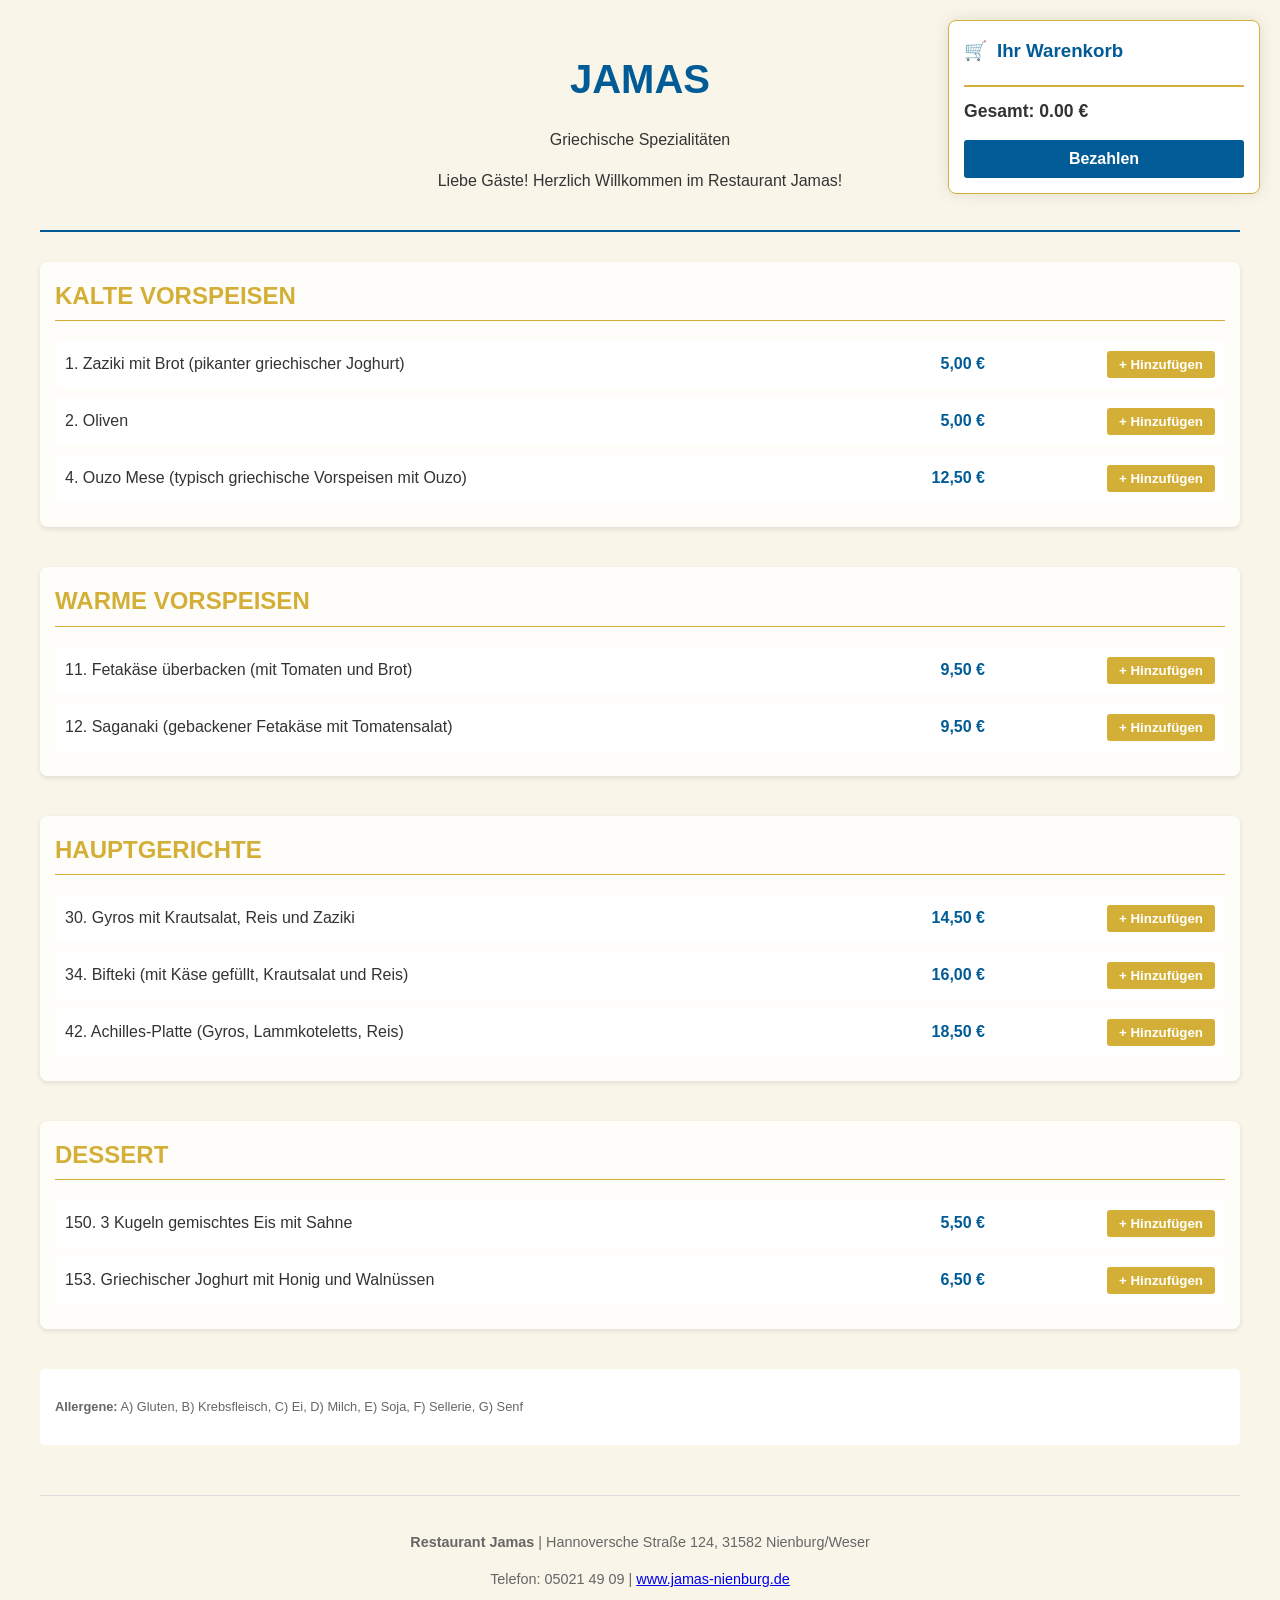
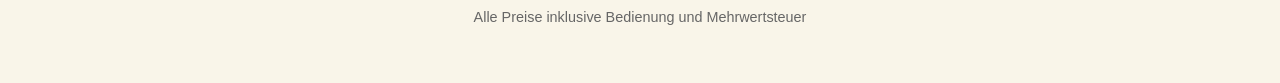
<file: Restaurant Jamas/index.html>
<!DOCTYPE html>
<html lang="de">
<head>
    <meta charset="UTF-8">
    <meta name="viewport" content="width=device-width, initial-scale=1.0">
    <title>Jamas - Griechisches Restaurant</title>
    <style>
        /* ===== CSS ===== */
        :root {
            --primary-blue: #005b96;
            --gold: #d4af37;
            --light-bg: #f9f5e9;
            --white: #ffffff;
            --text-dark: #333333;
            --text-light: #666666;
        }
        
        body {
            font-family: 'Arial', sans-serif;
            line-height: 1.6;
            color: var(--text-dark);
            max-width: 1200px;
            margin: 0 auto;
            padding: 20px;
            background-color: var(--light-bg);
        }
        
        /* Header */
        header {
            text-align: center;
            margin-bottom: 30px;
            border-bottom: 2px solid var(--primary-blue);
            padding-bottom: 20px;
        }
        
        h1 {
            color: var(--primary-blue);
            font-size: 2.5em;
            margin-bottom: 10px;
        }
        
        /* Menu Categories */
        .menu-category {
            margin-bottom: 40px;
            background-color: rgba(255, 255, 255, 0.8);
            padding: 15px;
            border-radius: 8px;
            box-shadow: 0 2px 5px rgba(0, 0, 0, 0.1);
        }
        
        h2 {
            color: var(--gold);
            border-bottom: 1px solid var(--gold);
            padding-bottom: 5px;
            margin-top: 0;
        }
        
        /* Menu Items */
        .menu-item {
            display: flex;
            justify-content: space-between;
            margin-bottom: 10px;
            padding: 10px;
            background-color: var(--white);
            border-radius: 5px;
            transition: transform 0.2s;
        }
        
        .menu-item:hover {
            transform: translateY(-2px);
            box-shadow: 0 4px 8px rgba(0, 0, 0, 0.1);
        }
        
        .item-name {
            flex: 3;
            font-weight: 500;
        }
        
        .item-price {
            flex: 1;
            text-align: right;
            font-weight: bold;
            color: var(--primary-blue);
        }
        
        .add-to-cart {
            flex: 1;
            text-align: right;
        }
        
        /* Buttons */
        button {
            background-color: var(--gold);
            color: var(--white);
            border: none;
            padding: 6px 12px;
            border-radius: 3px;
            cursor: pointer;
            transition: all 0.3s;
            font-weight: bold;
        }
        
        button:hover {
            background-color: #b38f2a;
            transform: scale(1.05);
        }
        
        /* Shopping Cart */
        .cart {
            position: fixed;
            top: 20px;
            right: 20px;
            background-color: var(--white);
            padding: 15px;
            border-radius: 8px;
            box-shadow: 0 0 15px rgba(0, 0, 0, 0.1);
            width: 280px;
            z-index: 1000;
            border: 1px solid var(--gold);
        }
        
        .cart h3 {
            margin-top: 0;
            color: var(--primary-blue);
            display: flex;
            align-items: center;
            gap: 10px;
        }
        
        .cart h3::before {
            content: "🛒";
        }
        
        .cart-item {
            display: flex;
            justify-content: space-between;
            margin-bottom: 8px;
            padding-bottom: 8px;
            border-bottom: 1px dashed #eee;
        }
        
        .cart-total {
            font-weight: bold;
            margin-top: 10px;
            border-top: 2px solid var(--gold);
            padding-top: 10px;
            font-size: 1.1em;
        }
        
        .checkout-btn {
            background-color: var(--primary-blue);
            width: 100%;
            padding: 10px;
            margin-top: 15px;
            font-size: 1em;
        }
        
        .checkout-btn:hover {
            background-color: #00457a;
        }
        
        /* Allergens & Footer */
        .allergens {
            font-size: 0.8em;
            color: var(--text-light);
            margin-top: 30px;
            padding: 15px;
            background-color: var(--white);
            border-radius: 5px;
        }
        
        footer {
            margin-top: 50px;
            text-align: center;
            font-size: 0.9em;
            color: var(--text-light);
            padding: 20px;
            border-top: 1px solid #ddd;
        }
        
        /* Responsive Design */
        @media (max-width: 768px) {
            .cart {
                position: static;
                width: auto;
                margin-bottom: 30px;
            }
            
            .menu-item {
                flex-direction: column;
            }
            
            .item-price, .add-to-cart {
                text-align: left;
                margin-top: 5px;
            }
        }
    </style>
</head>
<body>
    <!-- ===== HTML ===== -->
    <header>
        <h1>JAMAS</h1>
        <p>Griechische Spezialitäten</p>
        <p>Liebe Gäste! Herzlich Willkommen im Restaurant Jamas!</p>
    </header>

    <!-- Shopping Cart -->
    <div class="cart">
        <h3>Ihr Warenkorb</h3>
        <div id="cart-items"></div>
        <div class="cart-total">Gesamt: <span id="cart-total">0.00</span> €</div>
        <button class="checkout-btn" id="checkout">Bezahlen</button>
    </div>

    <!-- Menu Sections -->
    <div class="menu">
        <!-- Cold Starters -->
        <div class="menu-category">
            <h2>KALTE VORSPEISEN</h2>
            <div class="menu-item">
                <div class="item-name">1. Zaziki mit Brot (pikanter griechischer Joghurt)</div>
                <div class="item-price">5,00 €</div>
                <div class="add-to-cart"><button onclick="addToCart('Zaziki mit Brot', 5.00)">+ Hinzufügen</button></div>
            </div>
            <div class="menu-item">
                <div class="item-name">2. Oliven</div>
                <div class="item-price">5,00 €</div>
                <div class="add-to-cart"><button onclick="addToCart('Oliven', 5.00)">+ Hinzufügen</button></div>
            </div>
            <div class="menu-item">
                <div class="item-name">4. Ouzo Mese (typisch griechische Vorspeisen mit Ouzo)</div>
                <div class="item-price">12,50 €</div>
                <div class="add-to-cart"><button onclick="addToCart('Ouzo Mese', 12.50)">+ Hinzufügen</button></div>
            </div>
        </div>

        <!-- Hot Starters -->
        <div class="menu-category">
            <h2>WARME VORSPEISEN</h2>
            <div class="menu-item">
                <div class="item-name">11. Fetakäse überbacken (mit Tomaten und Brot)</div>
                <div class="item-price">9,50 €</div>
                <div class="add-to-cart"><button onclick="addToCart('Fetakäse überbacken', 9.50)">+ Hinzufügen</button></div>
            </div>
            <div class="menu-item">
                <div class="item-name">12. Saganaki (gebackener Fetakäse mit Tomatensalat)</div>
                <div class="item-price">9,50 €</div>
                <div class="add-to-cart"><button onclick="addToCart('Saganaki', 9.50)">+ Hinzufügen</button></div>
            </div>
        </div>

        <!-- Main Courses -->
        <div class="menu-category">
            <h2>HAUPTGERICHTE</h2>
            <div class="menu-item">
                <div class="item-name">30. Gyros mit Krautsalat, Reis und Zaziki</div>
                <div class="item-price">14,50 €</div>
                <div class="add-to-cart"><button onclick="addToCart('Gyros mit Krautsalat', 14.50)">+ Hinzufügen</button></div>
            </div>
            <div class="menu-item">
                <div class="item-name">34. Bifteki (mit Käse gefüllt, Krautsalat und Reis)</div>
                <div class="item-price">16,00 €</div>
                <div class="add-to-cart"><button onclick="addToCart('Bifteki', 16.00)">+ Hinzufügen</button></div>
            </div>
            <div class="menu-item">
                <div class="item-name">42. Achilles-Platte (Gyros, Lammkoteletts, Reis)</div>
                <div class="item-price">18,50 €</div>
                <div class="add-to-cart"><button onclick="addToCart('Achilles-Platte', 18.50)">+ Hinzufügen</button></div>
            </div>
        </div>

        <!-- Desserts -->
        <div class="menu-category">
            <h2>DESSERT</h2>
            <div class="menu-item">
                <div class="item-name">150. 3 Kugeln gemischtes Eis mit Sahne</div>
                <div class="item-price">5,50 €</div>
                <div class="add-to-cart"><button onclick="addToCart('3 Kugeln Eis', 5.50)">+ Hinzufügen</button></div>
            </div>
            <div class="menu-item">
                <div class="item-name">153. Griechischer Joghurt mit Honig und Walnüssen</div>
                <div class="item-price">6,50 €</div>
                <div class="add-to-cart"><button onclick="addToCart('Griechischer Joghurt', 6.50)">+ Hinzufügen</button></div>
            </div>
        </div>
    </div>

    <!-- Allergens Info -->
    <div class="allergens">
        <p><strong>Allergene:</strong> A) Gluten, B) Krebsfleisch, C) Ei, D) Milch, E) Soja, F) Sellerie, G) Senf</p>
    </div>

    <!-- Footer -->
    <footer>
        <p><strong>Restaurant Jamas</strong> | Hannoversche Straße 124, 31582 Nienburg/Weser</p>
        <p>Telefon: 05021 49 09 | <a href="http://www.jamas-nienburg.de">www.jamas-nienburg.de</a></p>
        <p>Alle Preise inklusive Bedienung und Mehrwertsteuer</p>
    </footer>

    <!-- ===== JavaScript ===== -->
    <script>
        let cart = [];
        
        // Add item to cart
        function addToCart(name, price) {
            // Check if item already exists in cart
            const existingItem = cart.find(item => item.name === name);
            
            if (existingItem) {
                existingItem.quantity += 1;
                existingItem.totalPrice = existingItem.quantity * existingItem.price;
            } else {
                cart.push({
                    name: name,
                    price: price,
                    quantity: 1,
                    totalPrice: price
                });
            }
            
            updateCart();
            
            // Visual feedback
            const button = event.target;
            button.textContent = "✓ Hinzugefügt";
            button.style.backgroundColor = "#4CAF50";
            setTimeout(() => {
                button.textContent = "+ Hinzufügen";
                button.style.backgroundColor = "";
            }, 1000);
        }
        
        // Update cart display
        function updateCart() {
            const cartItems = document.getElementById('cart-items');
            const cartTotal = document.getElementById('cart-total');
            
            cartItems.innerHTML = '';
            let total = 0;
            
            if (cart.length === 0) {
                cartItems.innerHTML = '<p style="color:#666; text-align:center;">Ihr Warenkorb ist leer</p>';
                cartTotal.textContent = "0.00";
                return;
            }
            
            cart.forEach(item => {
                const itemElement = document.createElement('div');
                itemElement.className = 'cart-item';
                itemElement.innerHTML = `
                    <div>
                        <strong>${item.name}</strong><br>
                        <small>${item.quantity} × ${item.price.toFixed(2)} €</small>
                    </div>
                    <div>${item.totalPrice.toFixed(2)} €</div>
                `;
                cartItems.appendChild(itemElement);
                total += item.totalPrice;
            });
            
            cartTotal.textContent = total.toFixed(2);
        }
        
        // Checkout process
        document.getElementById('checkout').addEventListener('click', function() {
            if (cart.length === 0) {
                alert('Ihr Warenkorb ist leer! Bitte fügen Sie Artikel hinzu.');
                return;
            }
            
            const total = cart.reduce((sum, item) => sum + item.totalPrice, 0);
            const orderDetails = cart.map(item => 
                ${item.quantity} × ${item.name} - ${item.totalPrice.toFixed(2)} €
            ).join('\n');
            
            if (confirm(Bestellung bestätigen:\n\n${orderDetails}\n\nGesamtbetrag: ${total.toFixed(2)} €\n\nMöchten Sie fortfahren?)) {
                alert(Vielen Dank für Ihre Bestellung!\n\nIhre Bestellung wird zubereitet.\nGesamtbetrag: ${total.toFixed(2)} €);
                cart = [];
                updateCart();
            }
        });
    </script>
</body>
</html>
</file>
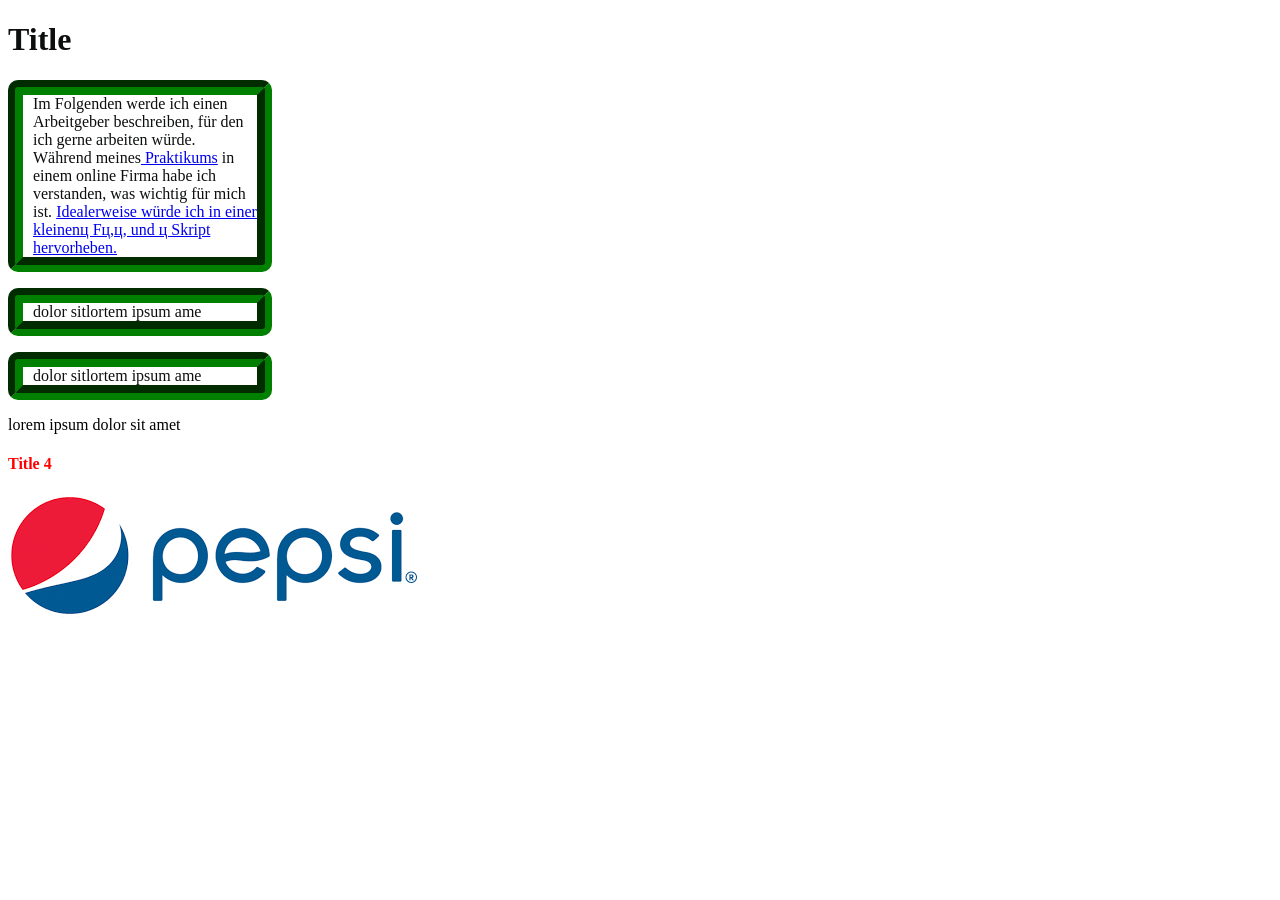
<file: udemy file/index.html>
<!DOCTYPE html>
<html lang="en">

<head>
    <meta charset="UTF-8" />
    <meta name="viewport" content="width=device-width, initial-scale=1.0" />
    <title>Мой сайт</title>
    <link rel="stylesheet" href="CSS/styles/styles.css" />
    
</head>

<body>

        <h1>Title</h1>
        <p> Im Folgenden werde ich einen Arbeitgeber beschreiben, für den ich gerne arbeiten würde.
            Während meines<a href="https:/youtube.com"> Praktikums</a> in einem online Firma habe ich verstanden, was wichtig für mich ist.
            <a href="#">Idealerweise würde ich in einer kleinenц Fц,ц, und ц Skript hervorheben.</p></a>
    <p>dolor sitlortem ipsum ame</p>
    <p>dolor sitlortem ipsum ame </p>
    <div class="element">lorem ipsum dolor sit amet</div>
    <h4 id="title"=>Title 4</h4>
    <img src="CSS/image/Download.pngpepsi.png" alt="">
    <a href="https:/youtube.com/="></a>
      
</body>

</html>
</file>
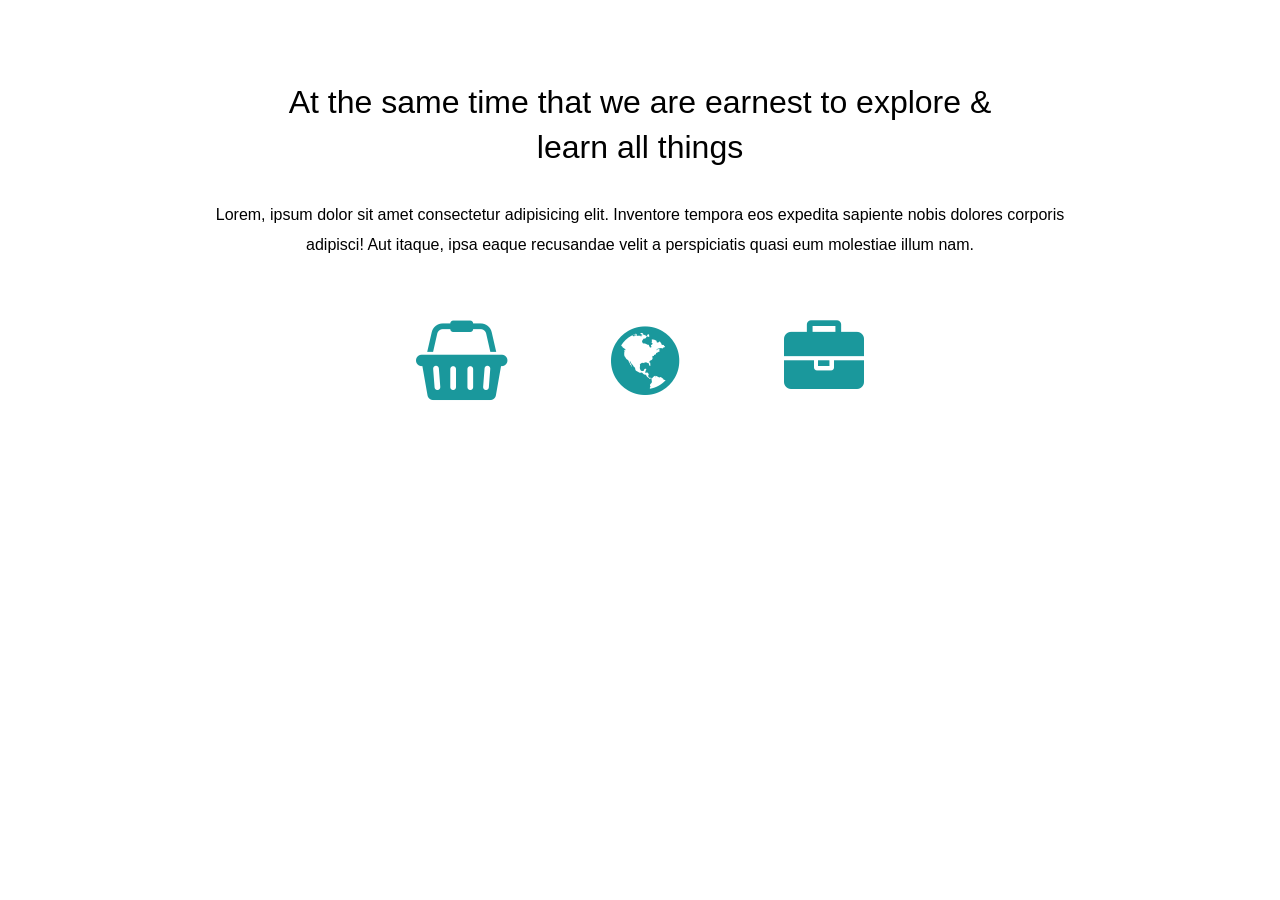
<file: Wirtschaft/index.html>
<!DOCTYPE html>
<html>
<head>
    <meta charset="UTF-8">
    <meta name="viewport" content="width=device-width, initial-scale=1.0">
    <title>Мой сайт</title>
    <link rel="stylesheet" href="css/font-awesome.min.css">
    <link rel="stylesheet" href="css/style.css">
</head>
<body>

    <div class="box">
        <div class="container">
            <div class="box__inner">
                <h1>At the same time that we are earnest to explore & learn all things</h1>
                <p>Lorem, ipsum dolor sit amet consectetur adipisicing elit. Inventore tempora eos expedita sapiente nobis dolores corporis adipisci! Aut itaque, ipsa eaque recusandae velit a perspiciatis quasi eum molestiae illum nam.</p>
                <div class="icon-box">
                    <i class="fa fa-shopping-basket" aria-hidden="true"></i>
                    <i class="fa fa-globe" aria-hidden="true"></i>
                    <i class="fa fa-briefcase" aria-hidden="true"></i>
                </div>
            </div>
        </div>
    </div>

</body>
</html>
</file>
<file: udemy file/CSS/styles/styles.css>
#title {
    color: red;
}

.div[title="text"] {
    color: rgb(20, 20, 20);
}

p {
    color: rgb(13, 14, 14);
    border: 15px green groove;
    padding-left: 10px;
    border-radius: 10px;
    margin-right: 1000px;
}

.border {
    padding-left: 0,10px;

}

.logo {
    background-image: url(../image/Download.pngpepsi.png);
    background-image: none;
}

h1 {
    color: rgb(13, 14, 14);
    .component {
        color: var(--bs-gray-800);
        background-color: var(--bs-gray-100);
        border: 1px solid var(--bs-gray-200);
        border-radius: .25rem;
      }
      
      .component-header {
        color: var(--bs-purple);
      }
}
.body {
    --bs-body-font-family: var(--bs-font-monospace);
    --bs-body-line-height: 1.4;
    --bs-body-bg: var(--bs-gray-100);
  }
  
  .table {
    --bs-table-color: var(--bs-gray-600);
    --bs-table-bg: var(--bs-gray-100);
    --bs-table-border-color: transparent;
  }
</file>
<file: Wirtschaft/css/style.css>
* {
    box-sizing: border-box;
    font-family: Arial, "Helvetica Neue", Helvetica, sans-serif;
}
.container {
    width: 1170px;
    margin: 0 auto;
}
.box__inner {
    text-align: center;
}
h1 {
    max-width: 750px;
    margin: 80px auto 30px;
    line-height: 45px;
    font-weight: normal;
}
p {
    max-width: 900px;
    margin: 0 auto 60px;
    line-height: 30px;
}
.icon-box {
    margin-bottom: 60px;
}
.icon-box i.fa {
    color: rgb(26, 152, 156);
    font-size: 80px;
    margin: 0 50px;
}
</file>
